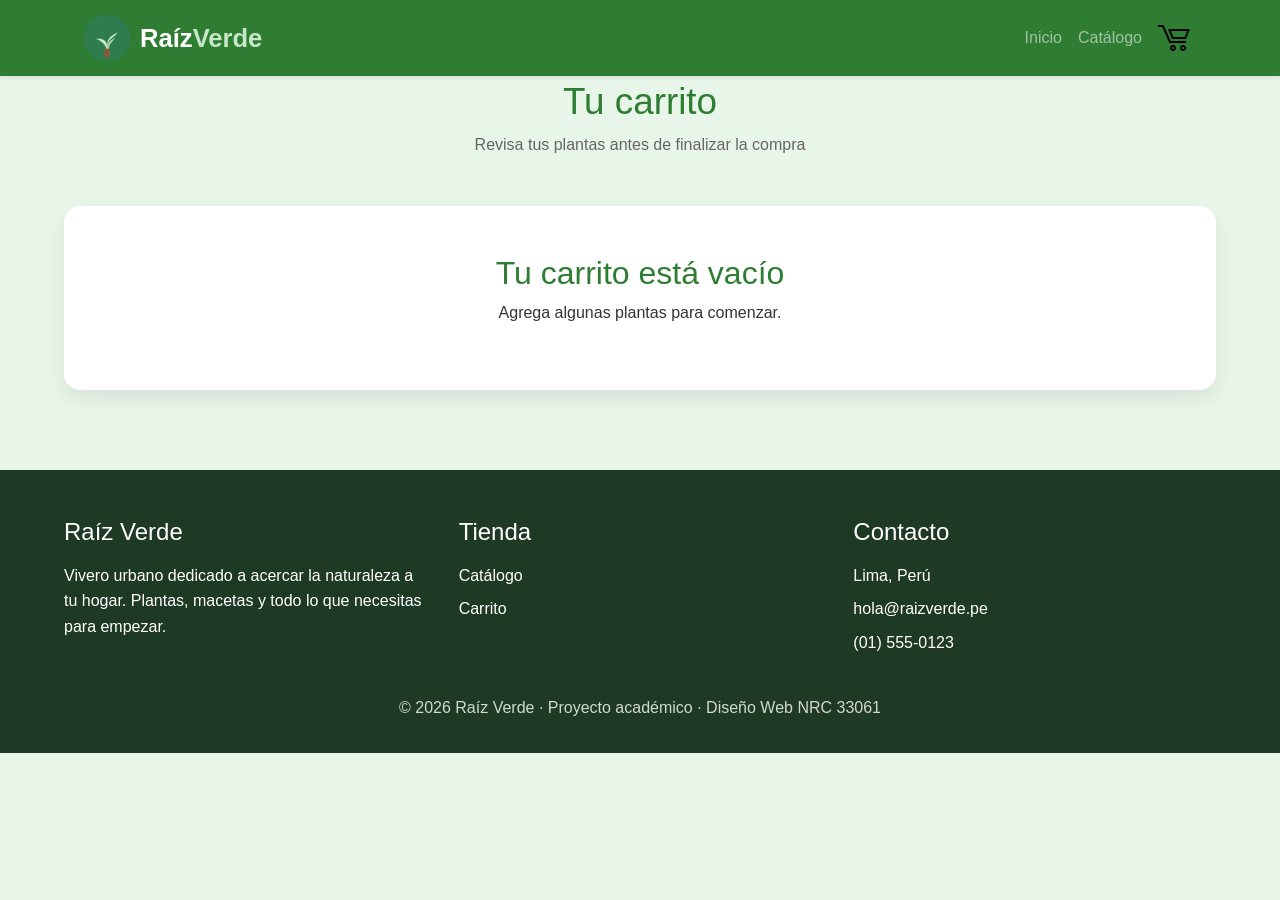
<file: carrito.html>
<!DOCTYPE html>
<html lang="es">
<head>
    <meta charset="UTF-8">
    <meta name="viewport" content="width=device-width, initial-scale=1.0">
    <!-- Bootstrap 5.3.8 (CDN) — va ANTES de nuestro CSS para que el nuestro gane la cascada -->
    <link href="https://cdn.jsdelivr.net/npm/bootstrap@5.3.8/dist/css/bootstrap.min.css" rel="stylesheet">
    <link rel="stylesheet" href="estilos/menu.css">
    <link rel="stylesheet" href="estilos/general.css">
    <link rel="stylesheet" href="estilos/carrito.css">
    <title>Inicio Raiz Verde</title>
</head>
<body>

    <!-- NAVBAR S13 artesanal MIGRADA a Bootstrap (hamburguesa CSS comentada en menu.css). -->
    <header>
      <nav class="navbar navbar-expand-lg navbar-dark bg-success fixed-top shadow-sm">
        <div class="container">

          <a class="navbar-brand marca d-flex align-items-center gap-2" href="index.html">
            <img class="marca-logo" src="img/logo.svg" alt="Logo de Raíz Verde">
            <span class="marca-nombre">Raíz<span>Verde</span></span>
          </a>

          <button class="navbar-toggler" type="button"
                  data-bs-toggle="collapse" data-bs-target="#menuPrincipal"
                  aria-controls="menuPrincipal" aria-expanded="false" aria-label="Abrir menú">
            <span class="navbar-toggler-icon"></span>
          </button>

          <div class="collapse navbar-collapse" id="menuPrincipal">
            <ul class="navbar-nav ms-auto align-items-lg-center">
              <li class="nav-item"><a class="nav-link" href="index.html">Inicio</a></li>
              <li class="nav-item"><a class="nav-link" href="catalogo.html">Catálogo</a></li>
              <li class="nav-item">
                <a class="nav-link carrito-icono active" href="carrito.html" aria-label="Ver carrito">
                  <img src="img/carrito.svg" alt="carrito">
                  <span class="carrito-icono-contador" id="contador-carrito">0</span>
                </a>
              </li>
            </ul>
          </div>

        </div>
      </nav>
    </header>

    <main class="seccion contenedor">
        <h1 class="seccion-titulo">Tu carrito</h1>
        <p class="seccion-texto">Revisa tus plantas antes de finalizar la compra</p>

        <!-- El contenido del carrito se pinta dinámicamente desde carrito-pagina.js -->
        <section id="carrito-contenido"></section>
    </main>

    <!-- PIE -->
    <footer class="pie">
        <div class="pie-contenido">
        <div>
            <h4>Raíz Verde</h4>
            <p>Vivero urbano dedicado a acercar la naturaleza a tu hogar. Plantas, macetas y todo lo que necesitas para empezar.</p>
        </div>
        <div>
            <h4>Tienda</h4>
            <ul>
            <li><a href="catalogo.html">Catálogo</a></li>
            <li><a href="carrito.html">Carrito</a></li>
            </ul>
        </div>
        <div>
            <h4>Contacto</h4>
            <ul>
            <li>Lima, Perú</li>
            <li>hola@raizverde.pe</li>
            <li>(01) 555-0123</li>
            </ul>
        </div>
        </div>
        <p class="pie-copy">© 2026 Raíz Verde · Proyecto académico · Diseño Web NRC 33061</p>
    </footer>

    <!-- Bootstrap bundle (incluye Popper): necesario para el collapse del navbar -->
    <script src="https://cdn.jsdelivr.net/npm/bootstrap@5.3.8/dist/js/bootstrap.bundle.min.js"></script>
    <script src="js/productos.js"></script>
    <script src="js/carrito.js"></script>
    <script src="js/carrito-pagina.js"></script>
</body>
</html>
</file>
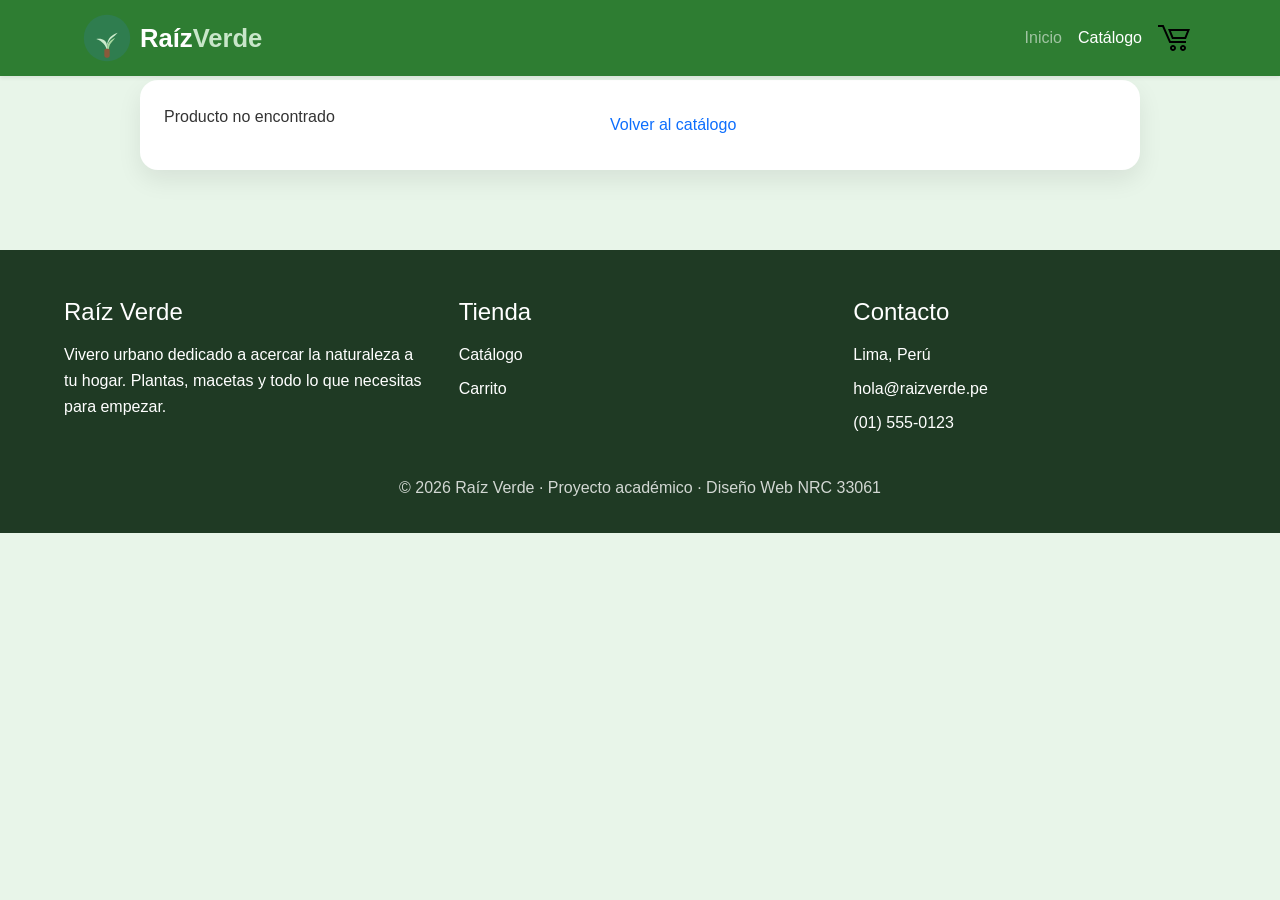
<file: detalle.html>
<!DOCTYPE html>
<html lang="es">
<head>
    <meta charset="UTF-8">
    <meta name="viewport" content="width=device-width, initial-scale=1.0">
    <!-- Bootstrap 5.3.8 (CDN) — va ANTES de nuestro CSS para que el nuestro gane la cascada -->
    <link href="https://cdn.jsdelivr.net/npm/bootstrap@5.3.8/dist/css/bootstrap.min.css" rel="stylesheet">
    <link rel="stylesheet" href="estilos/menu.css">
    <link rel="stylesheet" href="estilos/general.css">
    <link rel="stylesheet" href="estilos/detalle.css">
    <title>Inicio Raiz Verde</title>
</head>
<body>

    <!-- NAVBAR S13 artesanal MIGRADA a Bootstrap (hamburguesa CSS comentada en menu.css). -->
    <header>
      <nav class="navbar navbar-expand-lg navbar-dark bg-success fixed-top shadow-sm">
        <div class="container">

          <a class="navbar-brand marca d-flex align-items-center gap-2" href="index.html">
            <img class="marca-logo" src="img/logo.svg" alt="Logo de Raíz Verde">
            <span class="marca-nombre">Raíz<span>Verde</span></span>
          </a>

          <button class="navbar-toggler" type="button"
                  data-bs-toggle="collapse" data-bs-target="#menuPrincipal"
                  aria-controls="menuPrincipal" aria-expanded="false" aria-label="Abrir menú">
            <span class="navbar-toggler-icon"></span>
          </button>

          <div class="collapse navbar-collapse" id="menuPrincipal">
            <ul class="navbar-nav ms-auto align-items-lg-center">
              <li class="nav-item"><a class="nav-link" href="index.html">Inicio</a></li>
              <li class="nav-item"><a class="nav-link active" href="catalogo.html">Catálogo</a></li>
              <li class="nav-item">
                <a class="nav-link carrito-icono" href="carrito.html" aria-label="Ver carrito">
                  <img src="img/carrito.svg" alt="carrito">
                  <span class="carrito-icono-contador" id="contador-carrito">0</span>
                </a>
              </li>
            </ul>
          </div>

        </div>
      </nav>
    </header>
    <main class="seccion contenedor">
        <!-- Vista de detalle -->
        <article class="detalle-container" id="detalle"></article>
    </main>

    <!-- PIE -->
    <footer class="pie">
        <div class="pie-contenido">
        <div>
            <h4>Raíz Verde</h4>
            <p>Vivero urbano dedicado a acercar la naturaleza a tu hogar. Plantas, macetas y todo lo que necesitas para empezar.</p>
        </div>
        <div>
            <h4>Tienda</h4>
            <ul>
            <li><a href="catalogo.html">Catálogo</a></li>
            <li><a href="carrito.html">Carrito</a></li>
            </ul>
        </div>
        <div>
            <h4>Contacto</h4>
            <ul>
            <li>Lima, Perú</li>
            <li>hola@raizverde.pe</li>
            <li>(01) 555-0123</li>
            </ul>
        </div>
        </div>
        <p class="pie-copy">© 2026 Raíz Verde · Proyecto académico · Diseño Web NRC 33061</p>
    </footer>

    <!-- Bootstrap bundle (incluye Popper): necesario para el collapse del navbar -->
    <script src="https://cdn.jsdelivr.net/npm/bootstrap@5.3.8/dist/js/bootstrap.bundle.min.js"></script>
    <script src="js/productos.js"></script>
    <script src="js/detalle.js"></script>
    <script src="js/catalogo.js"></script>
    <script src="js/carrito.js"></script>

</body>
</html>
</file>
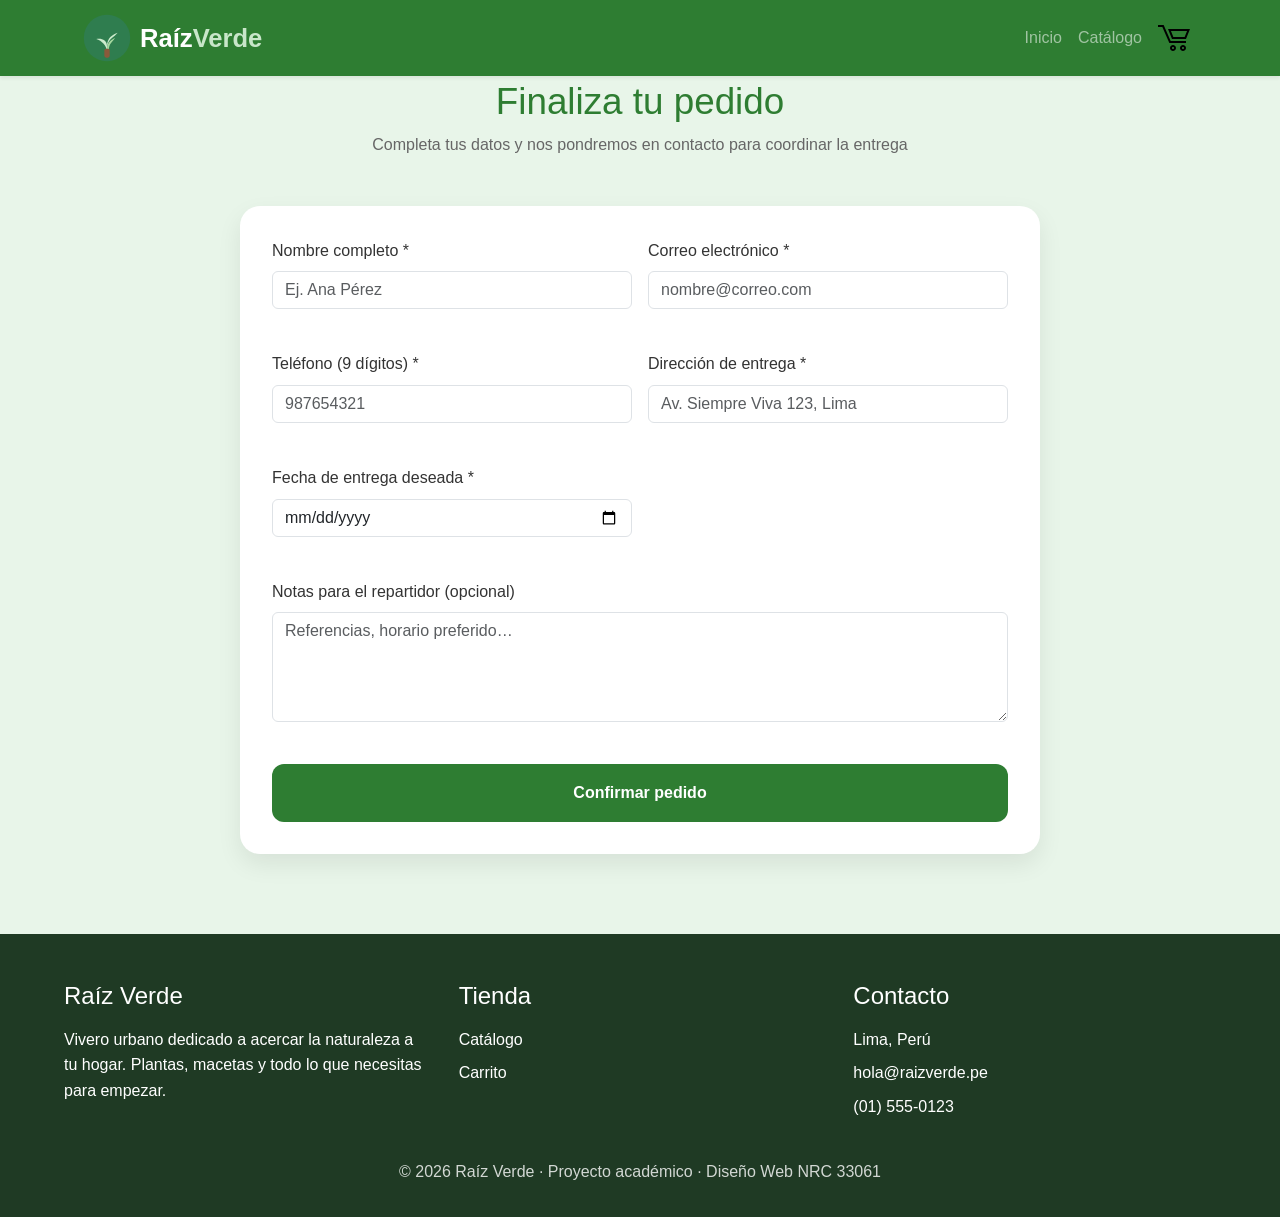
<file: pagos.html>
<!DOCTYPE html>
<html lang="es">

<head>
    <!-- Define codificación de caracteres -->
    <meta charset="UTF-8">

    <!-- Hace la página responsive en móviles -->
    <meta name="viewport" content="width=device-width, initial-scale=1.0">

    <!-- Bootstrap 5.3.8 (CDN) — va ANTES de nuestro CSS para que el nuestro gane la cascada -->
    <link href="https://cdn.jsdelivr.net/npm/bootstrap@5.3.8/dist/css/bootstrap.min.css" rel="stylesheet">

    <!-- Archivos CSS del proyecto -->
    <link rel="stylesheet" href="estilos/menu.css">
    <link rel="stylesheet" href="estilos/general.css">
    <link rel="stylesheet" href="estilos/pagos.css">

    <!-- Título de la pestaña del navegador -->
    <title>Inicio Raiz Verde</title>
</head>

<body>

    <!-- ================= HEADER / NAVEGACIÓN ================= -->
    <!-- NAVBAR S13 artesanal MIGRADA a Bootstrap (hamburguesa CSS comentada en menu.css). -->
    <header>
        <nav class="navbar navbar-expand-lg navbar-dark bg-success fixed-top shadow-sm">
            <div class="container">

                <!-- LOGO + NOMBRE DEL SITIO -->
                <a class="navbar-brand marca d-flex align-items-center gap-2" href="index.html">
                    <img class="marca-logo" src="img/logo.svg" alt="Logo de Raíz Verde">
                    <span class="marca-nombre">Raíz<span>Verde</span></span>
                </a>

                <!-- BOTÓN TOGGLER (reemplaza al hamburguesa artesanal) -->
                <button class="navbar-toggler" type="button"
                        data-bs-toggle="collapse" data-bs-target="#menuPrincipal"
                        aria-controls="menuPrincipal" aria-expanded="false" aria-label="Abrir menú">
                    <span class="navbar-toggler-icon"></span>
                </button>

                <!-- MENÚ COLAPSABLE -->
                <div class="collapse navbar-collapse" id="menuPrincipal">
                    <ul class="navbar-nav ms-auto align-items-lg-center">
                        <li class="nav-item"><a class="nav-link" href="index.html">Inicio</a></li>
                        <li class="nav-item"><a class="nav-link" href="catalogo.html">Catálogo</a></li>
                        <li class="nav-item">
                            <a class="nav-link carrito-icono active" href="carrito.html" aria-label="Ver carrito">
                                <img src="img/carrito.svg" alt="carrito">
                                <span class="carrito-icono-contador" id="contador-carrito">0</span>
                            </a>
                        </li>
                    </ul>
                </div>

            </div>
        </nav>
    </header>

    <!-- ================= CONTENIDO PRINCIPAL ================= -->
    <main class="seccion contenedor">

        <!-- TÍTULO DE LA PÁGINA -->
        <h1 class="seccion-titulo">Finaliza tu pedido</h1>

        <!-- DESCRIPCIÓN -->
        <p class="seccion-texto">
            Completa tus datos y nos pondremos en contacto para coordinar la entrega
        </p>

        <!-- CARD DEL FORMULARIO -->
        <div class="form-card">

            <!-- mensajes de error o éxito dinámicos -->
            <div id="aviso"></div>

            <!-- FORMULARIO DE CHECKOUT — MIGRADO al grid de Bootstrap (row g-3).
                 Cada campo es una columna; nombre/email/teléfono/dirección/fecha
                 van lado a lado desde tablet (col-md-6); notas y botón a lo ancho.
                 Se conservan id/name y los <span class="campo-error"> para que la
                 validación de js/pagos.js siga funcionando sin cambios. -->
            <!-- novalidate desactiva validación del navegador para usar JS -->
            <form id="form-checkout" class="row g-3" novalidate>

                <!-- NOMBRE -->
                <div class="col-12 col-md-6">
                    <label for="nombre" class="form-label">Nombre completo *</label>
                    <input type="text" id="nombre" name="nombre" class="form-control" placeholder="Ej. Ana Pérez">
                    <span class="campo-error"></span>
                </div>

                <!-- EMAIL -->
                <div class="col-12 col-md-6">
                    <label for="email" class="form-label">Correo electrónico *</label>
                    <input type="email" id="email" name="email" class="form-control" placeholder="nombre@correo.com">
                    <span class="campo-error"></span>
                </div>

                <!-- TELÉFONO -->
                <div class="col-12 col-md-6">
                    <label for="telefono" class="form-label">Teléfono (9 dígitos) *</label>
                    <input type="tel" id="telefono" name="telefono" class="form-control" placeholder="987654321">
                    <span class="campo-error"></span>
                </div>

                <!-- DIRECCIÓN -->
                <div class="col-12 col-md-6">
                    <label for="direccion" class="form-label">Dirección de entrega *</label>
                    <input type="text" id="direccion" name="direccion" class="form-control" placeholder="Av. Siempre Viva 123, Lima">
                    <span class="campo-error"></span>
                </div>

                <!-- FECHA -->
                <div class="col-12 col-md-6">
                    <label for="fecha" class="form-label">Fecha de entrega deseada *</label>
                    <input type="date" id="fecha" name="fecha" class="form-control">
                    <span class="campo-error"></span>
                </div>

                <!-- NOTAS OPCIONALES (a lo ancho) -->
                <div class="col-12">
                    <label for="notas" class="form-label">Notas para el repartidor (opcional)</label>
                    <textarea id="notas" name="notas" class="form-control" rows="4"
                        placeholder="Referencias, horario preferido…"></textarea>
                    <span class="campo-error"></span>
                </div>

                <!-- BOTÓN FINAL (a lo ancho) -->
                <div class="col-12">
                    <button type="submit" class="btn-confirmar">
                        Confirmar pedido
                    </button>
                </div>

            </form>
        </div>
    </main>

    <!-- ================= FOOTER ================= -->
    <footer class="pie">

        <div class="pie-contenido">

            <!-- INFO DE LA TIENDA -->
            <div>
                <h4>Raíz Verde</h4>
                <p>
                    Vivero urbano dedicado a acercar la naturaleza a tu hogar.
                    Plantas, macetas y todo lo que necesitas para empezar.
                </p>
            </div>

            <!-- LINKS -->
            <div>
                <h4>Tienda</h4>
                <ul>
                    <li><a href="catalogo.html">Catálogo</a></li>
                    <li><a href="carrito.html">Carrito</a></li>
                </ul>
            </div>

            <!-- CONTACTO -->
            <div>
                <h4>Contacto</h4>
                <ul>
                    <li>Lima, Perú</li>
                    <li>hola@raizverde.pe</li>
                    <li>(01) 555-0123</li>
                </ul>
            </div>

        </div>

        <!-- COPYRIGHT -->
        <p class="pie-copy">
            © 2026 Raíz Verde · Proyecto académico · Diseño Web NRC 33061
        </p>

    </footer>

    <!-- ================= SCRIPTS ================= -->

    <!-- Bootstrap bundle (incluye Popper): necesario para el collapse del navbar -->
    <script src="https://cdn.jsdelivr.net/npm/bootstrap@5.3.8/dist/js/bootstrap.bundle.min.js"></script>

    <!-- carrito global -->
    <script src="js/carrito.js"></script>

    <!-- validación del formulario de pago -->
    <script src="js/pagos.js"></script>

</body>
</html>
</file>
<file: estilos/general.css>
/*-----VARIABLES ----*/ 
/* Aquí se definen variables globales CSS (colores y sombras reutilizables) */
:root{
    --verde-principal:#2e7d32;   /* Verde principal del diseño */
    --verde-secundario:#4caf50;  /* Verde secundario */
    --verde-claro:#e8f5e9;       /* Verde muy claro para fondos suaves */
    --texto:#333;                /* Color principal del texto (gris oscuro) */
    --blanco:#fff;               /* Color blanco */
    --sombra:0 8px 20px rgba(0,0,0,.1); /* Sombra suave para tarjetas o cajas */
}


/*------GENERAL-----*/
/* Reset general: elimina estilos por defecto del navegador */
*{
    margin:0;              /* Quita márgenes por defecto */
    padding:0;             /* Quita padding por defecto */
    box-sizing:border-box; /* Hace que el padding y border no aumenten el tamaño del elemento */
}

body{
    font-family:'Segoe UI',sans-serif; /* Fuente principal del sitio */
    background:var(--verde-claro);      /* Color de fondo usando variable */
    color:var(--texto);                 /* Color del texto principal */
    line-height:1.6;                    /* Espaciado entre líneas para mejor lectura */
}

a{
    text-decoration:none; /* Quita el subrayado de los enlaces */
}

img{
    max-width:100%;  /* Evita que las imágenes se salgan del contenedor */
    display:block;   /* Elimina espacios extra debajo de imágenes */
}

.contenedor{
    width:90%;          /* Ocupa el 90% del ancho de la pantalla */
    max-width:1200px;   /* Pero no crece más de 1200px */
    margin:auto;        /* Centra el contenedor horizontalmente */
}

.seccion{
    padding:80px 0; /* Espaciado arriba y abajo de cada sección */
}

.seccion-titulo{
    text-align:center;        /* Centra el título */
    font-size:2.3rem;         /* Tamaño grande del título */
    color:var(--verde-principal); /* Color verde principal */
}

.seccion-texto{
    text-align:center; /* Centra el texto descriptivo */
    margin-bottom:3rem; /* Espacio debajo del texto */
    color:#666;        /* Gris medio para texto secundario */
}
</file>
<file: estilos/carrito.css>
/*---- Carrito-Productos ----*/
/* Layout general del carrito (productos + resumen) */
.carrito-layout{
    display:grid; /* usa grid */
    grid-template-columns:2fr 1fr; /* productos 2 partes, resumen 1 parte */
    gap:2rem;
    align-items:start;
}

/* Lista de productos del carrito */
.carrito-productos{
    display:flex;
    flex-direction:column; /* uno debajo del otro */
    gap:1rem;
}

/* Cada producto del carrito */
.carrito-item{
    background:white;
    border-radius:16px;
    padding:1rem;

    display:grid;
    grid-template-columns:100px 1fr auto auto auto; 
    /* imagen | info | cantidad | subtotal | eliminar */

    gap:1rem;
    align-items:center;

    box-shadow:0 8px 20px rgba(0,0,0,.08); /* sombra tipo tarjeta */
}

/* Imagen del producto */
.carrito-img{
    width:100px;
    height:100px;
    object-fit:cover; /* recorta sin deformar */
    border-radius:12px;
}

/* Información del producto */
.carrito-info h3{
    font-size:1.1rem;
    margin-bottom:.3rem;
}

.carrito-info p{
    color:var(--verde-principal);
    font-weight:bold;
}

/* Controles de cantidad (+ y -) */
.carrito-cantidad{
    display:flex;
    align-items:center;
    gap:.6rem;
}

/* Botones de cantidad */
.carrito-cantidad button{
    width:35px;
    height:35px;

    border:none;
    border-radius:8px;

    background:var(--verde-claro);
    color:var(--verde-principal);

    font-size:1.1rem;
    font-weight:bold;

    cursor:pointer;
}

/* Hover botones cantidad */
.carrito-cantidad button:hover{
    background:#d7eed8;
}

/* Subtotal del producto */
.carrito-subtotal{
    font-weight:bold;
    color:var(--verde-principal);
}

/* Botón eliminar producto */
.btn-eliminar{
    border:none;
    background:#ffebee;
    color:#c62828;

    padding:.7rem 1rem;
    border-radius:10px;

    cursor:pointer;
}

/* Hover eliminar */
.btn-eliminar:hover{
    background:#ffcdd2;
}

/*---- RESUMEN ----*/
/* Panel lateral con total y compra */
.carrito-resumen{
    background:white;
    padding:1.5rem;
    border-radius:16px;

    box-shadow:0 8px 20px rgba(0,0,0,.08);

    position:sticky; /* se queda fijo al hacer scroll */
    top:100px;
}

/* Título del resumen */
.carrito-resumen h2{
    margin-bottom:1rem;
    color:var(--verde-principal);
}

/* Filas de resumen (subtotal, total, etc.) */
.carrito-resumen p{
    display:flex;
    justify-content:space-between; /* separa texto y valor */
    margin-bottom:1rem;
}

/* Botón comprar */
.btn-comprar{
    width:100%;
    border:none;

    background:var(--verde-principal);
    color:white;

    padding:14px;
    border-radius:10px;

    font-weight:600;
    cursor:pointer;

    margin-top:1rem;
}

/* Hover comprar */
.btn-comprar:hover{
    background:#1b5e20;
}

/* Botón vaciar carrito */
#vaciar-carrito{
    width:100%;
    border:none;

    background:#f3f4f6;
    color:#333;

    padding:14px;
    border-radius:10px;

    font-weight:600;
    cursor:pointer;

    margin-top:.8rem;
}

/* Hover vaciar */
#vaciar-carrito:hover{
    background:#e5e7eb;
}

/*---- CARRITO VACÍO ----*/
/* Cuando no hay productos */
.carrito-vacio{
    background:white;
    padding:3rem;
    text-align:center;

    border-radius:16px;
    box-shadow:0 8px 20px rgba(0,0,0,.08);
}

.carrito-vacio h2{
    color:var(--verde-principal);
    margin-bottom:.5rem;
}

/*---- RESPONSIVE ----*/
/* Adaptación a móviles */
@media(max-width:900px){

    .carrito-layout{
        grid-template-columns:1fr; /* todo en una columna */
    }

    .carrito-item{
        grid-template-columns:1fr; /* tarjeta vertical */
        text-align:center;
    }

    .carrito-img{
        margin:auto;
    }

    .carrito-cantidad{
        justify-content:center;
    }

    .carrito-resumen{
        position:static; /* deja de ser sticky en móvil */
    }
}
</file>
<file: estilos/detalle.css>
/*---- DETALLE DE PRODUCTO (COMPACTO) ----*/
/* Contenedor principal del producto */
.detalle-container{
    display: grid; /* divide en dos columnas */
    grid-template-columns: 0.9fr 1.1fr; 
    /* imagen un poco más pequeña, info más grande */

    gap: 2rem;
    align-items: center;

    background: white;
    padding: 1.5rem;
    border-radius: 18px;

    box-shadow: 0 10px 25px rgba(0,0,0,.08);

    max-width: 1000px; /* limita ancho tipo tarjeta centrada */
    margin: 0 auto;
}

/*---- IMAGEN (IZQUIERDA) ----*/
/* Contenedor de imagen del producto */
.detalle-media{
    width: 100%;
    border-radius: 16px;
    overflow: hidden; /* evita que la imagen se salga */
}

/* Imagen del producto */
.detalle-media img{
    width: 100%;
    height: 380px;
    object-fit: cover; /* mantiene proporción sin deformar */

    transition: transform .3s ease;
}

/* Zoom al pasar mouse */
.detalle-media:hover img{
    transform: scale(1.05);
}

/*---- INFO (DERECHA) ----*/
/* Contenedor de información */
.detalle-info{
    display: flex;
    flex-direction: column; /* todo en columna */
    gap: .8rem;
}

/* Botón de volver */
.detalle-volver{
    color: var(--verde-principal);
    font-weight: 600;
    text-decoration: none;

    font-size: .95rem;
    transition: .3s;
}

/* Hover volver */
.detalle-volver:hover{
    color: #1b5e20;
    transform: translateX(-3px);
}

/* Etiqueta de categoría */
.detalle-categoria{
    display: inline-block;

    width: fit-content;

    background: var(--verde-claro);
    color: var(--verde-principal);

    padding: 5px 10px;
    border-radius: 50px;

    font-size: .8rem;
    font-weight: 600;
}

/* Nombre del producto */
.detalle-nombre{
    font-size: 1.8rem;
    font-weight: 700;
    color: var(--texto);
    line-height: 1.2;
}

/* Precio del producto */
.detalle-precio{
    font-size: 1.6rem;
    font-weight: bold;
    color: var(--verde-principal);
}

/* Descripción del producto */
.detalle-desc{
    font-size: .95rem;
    color: #555;
    line-height: 1.6;
}

/*---- BOTONES GENERALES ----*/
/* Estilo base de botones */
.btn{
    display: inline-block;
    padding: 12px 16px;

    border-radius: 10px;
    font-weight: 600;

    cursor: pointer;
    border: none;

    transition: .3s;
}

/* Botón principal (agregar al carrito) */
.btn--primario{
    background: var(--verde-principal);
    color: white;
}

/* Hover botón principal */
.btn--primario:hover{
    background: #1b5e20;
    transform: translateY(-2px);
}

/* Botón que ocupa todo el ancho */
.btn--bloque{
    width: 100%;
}

/*---- RESPONSIVE ----*/
/* Adaptación a móviles */
@media (max-width: 900px){

    .detalle-container{
        grid-template-columns: 1fr; /* pasa a una sola columna */
        text-align: center;
    }

    .detalle-media img{
        height: 300px;
    }

    .detalle-info{
        align-items: center; /* centra contenido */
    }
}
</file>
<file: estilos/pagos.css>
/*---- TARJETA PAGOS ---*/
/* Contenedor principal del formulario de pago */
.form-card{
    max-width:800px;   /* limita el ancho para que no sea muy grande */
    margin:0 auto;     /* centra en pantalla */

    background:white;
    padding:2rem;
    border-radius:20px;

    box-shadow:0 10px 25px rgba(0,0,0,.08); /* efecto tarjeta */
}

/*---- CAMPOS ---*/
/* ──────────────────────────────────────────────────────────────────────────
   ESTRUCTURA DE CAMPO S13 (.campo + estilos de input) — MIGRADA a Bootstrap (S14).
   Antes: cada campo era un <div class="campo"> en flex-column con input propio.
   Ahora: columnas del grid (col-12 / col-md-6) con .form-label y .form-control,
   que aportan el espaciado, el borde y el resplandor azul de foco de Bootstrap.
   Se conservan abajo (.campo-error, input.error, input.correcto) los estados de
   validación porque js/pagos.js los sigue usando. Bloque comentado para el veredicto.

.campo{
    display:flex;
    flex-direction:column;
    margin-bottom:1.3rem;
}

.campo label{
    font-weight:600;
    color:var(--verde-principal);
    margin-bottom:.5rem;
}

.campo input,
.campo textarea{
    width:100%;
    padding:14px 16px;
    border:2px solid #e5e7eb;
    border-radius:12px;
    font-size:1rem;
    font-family:inherit;
    background:white;
    outline:none;
    transition:all .25s ease;
}

.campo textarea{
    min-height:120px;
    resize:vertical;
}

.campo input:focus,
.campo textarea:focus{
    border-color:var(--verde-secundario);
    box-shadow:0 0 0 4px rgba(76,175,80,.15);
}
   ────────────────────────────────────────────────────────────────────────── */

/*---- MENSAJES DE ERROR ---*/
/* Texto de error debajo de cada campo */
.campo-error{
    display:block;
    min-height:20px;

    margin-top:6px;

    color:#dc2626;
    font-size:.85rem;
    font-weight:500;
}

/*---- ESTADOS DE VALIDACIÓN ---*/
/* Campo con error */
input.error,
textarea.error{
    border-color:#dc2626;
    background:#fef2f2;
}

/* Campo correcto */
input.correcto,
textarea.correcto{
    border-color:#16a34a;
    background:#f0fdf4;
}

/*---- MENSAJES GENERALES ---*/
/* Mensaje global de error */
.aviso-error{
    background:#fee2e2;
    color:#991b1b;

    padding:1rem;
    margin-bottom:1.5rem;

    border-radius:12px;
    border-left:5px solid #dc2626;

    font-weight:600;
}

/* Mensaje de éxito */
.aviso-exito{
    background:#dcfce7;
    color:#166534;

    padding:1rem;
    margin-bottom:1.5rem;

    border-radius:12px;
    border-left:5px solid #16a34a;

    font-weight:600;
}

/*---- BOTÓN CONFIRMAR ---*/
/* Botón final de pago */
.btn-confirmar{
    width:100%;

    border:none;

    background:var(--verde-principal);
    color:white;

    padding:16px;

    border-radius:12px;

    font-size:1rem;
    font-weight:600;

    cursor:pointer;

    transition:.3s ease;
}

/* Hover del botón */
.btn-confirmar:hover{
    background:#1b5e20;
    transform:translateY(-2px);
}

/* Click del botón */
.btn-confirmar:active{
    transform:translateY(0);
}

/*---- RESPONSIVE ---*/
/* Adaptación móvil */
@media(max-width:768px){

    .form-card{
        padding:1.5rem;
    }

    .seccion-titulo{
        font-size:2rem;
    }
}
</file>
<file: estilos/menu.css>
/*----Navegacion----*/
/* ──────────────────────────────────────────────────────────────────────────
   MIGRADO A BOOTSTRAP (S14): el navbar ahora usa la clase .navbar de Bootstrap.
   El bloque artesanal de abajo se COMENTA (no se borra) porque comparte el
   nombre de clase ".navbar" y, al cargar DESPUÉS que Bootstrap, pisaba su layout
   (position:fixed propio, height:80px, padding y flex). La versión S13 vive en
   el historial git (ramas main / grupoffase2).

.navbar{
  width:100%;
  height:80px;
  display:flex;
  justify-content:space-between;
  align-items:center;
  padding:0 3rem;
  position:fixed;
  top:0;
  left:0;
  z-index:1000;
  background:rgba(46,125,50,.95);
  backdrop-filter:blur(10px);
  box-shadow:0 5px 20px rgba(0,0,0,.15);
  transition:all .3s ease;
}

.navbar.scrolled{
  height:70px;
  background:#1b5e20;
}
   ────────────────────────────────────────────────────────────────────────── */

/* Mantiene el VERDE de marca de Raíz Verde sobre el navbar de Bootstrap
   (Bootstrap pintaría bg-success en #198754; aquí forzamos nuestro #2e7d32). */
.navbar.bg-success{
  background-color:#2e7d32 !important;
}

/*---- MARCA ----*/
/* Logo + nombre del sitio */
.marca{
  display:flex;
  align-items:center;
  gap:.8rem;            /* Espacio entre logo y texto */
  text-decoration:none; /* Quita subrayado */
}

.marca-logo{
  width:50px;
  height:50px;
  transition:.4s ease;  /* Animación suave */
}

/* Animación cuando pasas el mouse sobre la marca */
.marca:hover .marca-logo{
  transform:rotate(-8deg) scale(1.1); /* Gira y crece */
}

.marca-nombre{
  color:white;
  font-size:1.6rem;
  font-weight:700;
}

.marca-nombre span{
  color:#c8e6c9; /* Parte del nombre con color diferente */
}

/*---- LINKS ----*/
/* Lista de navegación */
.nav-links{
  display:flex;
  gap:2rem;          /* Espacio entre links */
  list-style:none;   /* Quita viñetas */
}

.nav-links a{
  position:relative; /* Necesario para la línea animada */

  color:white;
  font-size:1rem;
  font-weight:500;

  transition:.3s;
}

/* Hover de los links */
.nav-links a:hover{
  color:#dcedc8; /* Cambia color al pasar mouse */
}

/* Línea animada debajo del link */
.nav-links a::after{
  content:'';
  position:absolute;

  left:0;
  bottom:-6px;

  width:0;       /* Empieza invisible */
  height:3px;

  background:#c8e6c9;
  border-radius:10px;

  transition:.3s;
}

/* Al hacer hover se expande la línea */
.nav-links a:hover::after{
  width:100%;
}

/* Contenedor de acciones (carrito, botones, etc.) */
.acciones-nav{
  display:flex;
  align-items:center;
  gap:1rem;
}

/*---- CARRITO ----*/
/* Estilo del contenedor del carrito */
.nav-carrito{
  list-style:none;
  background-color:#dbfadd;
  padding:5px;
  border-radius:5px;
  margin:0;
}

/* Icono del carrito */
.carrito-icono{
  position:relative;
  display:flex;
  align-items:center;
  justify-content:center;
}

.carrito-icono img{
  width:32px;
  transition:.3s ease;
}

/* Efecto hover del carrito */
.carrito-icono:hover img{
  transform:scale(1.15);
}

/* Contador de productos en el carrito */
.carrito-icono-contador{
  position:absolute;
  top:-8px;
  right:-10px;

  min-width:22px;
  height:22px;

  display:flex;
  align-items:center;
  justify-content:center;

  background:#ef4444;
  color:white;

  font-size:.75rem;
  font-weight:bold;

  border-radius:50%;
  border:2px solid white;

  opacity:0;           /* Oculto por defecto */
  transform:scale(0.8);
  transition:.2s;
}

/* Cuando hay productos, se muestra */
.carrito-icono-contador.show{
  opacity:1;
  transform:scale(1);
}

/* ──────────────────────────────────────────────────────────────────────────
   MENÚ HAMBURGUESA S13 — JUBILADO (S14)
   Reemplazado por el componente navbar de Bootstrap (navbar-toggler + collapse):
   accesible por teclado y sin JS propio (se retiró js/Menu hamburguesa.js).
   Se COMENTA (no se borra) para la comparación del veredicto del Paso 6.
   Líneas del sistema hamburguesa comentadas aquí: ~45 (botón + ícono SVG +
   animación a "X" + dropdown móvil de .nav-links).

   .hamburger{ display:none; background:none; border:none; cursor:pointer; }

   .hb-top,
   .hb-middle,
   .hb-bottom{ stroke:white; stroke-width:2.5; stroke-linecap:round;
               transition:all .3s ease; transform-origin:center; }

   .hamburger.active .hb-top{ transform:translateY(6px) rotate(45deg); }
   .hamburger.active .hb-middle{ opacity:0; }
   .hamburger.active .hb-bottom{ transform:translateY(-6px) rotate(-45deg); }

   @media(max-width:768px){
     .navbar{ padding:0 1.5rem; }
     .hamburger{ display:block; }
     .nav-links{ position:absolute; top:80px; left:0; width:100%; background:#2e7d32;
                 flex-direction:column; align-items:center; max-height:0;
                 overflow:hidden; transition:max-height .4s ease; }
     .nav-links.active{ max-height:300px; }
     .nav-links li{ padding:1rem 0; }
   }
   ────────────────────────────────────────────────────────────────────────── */

/*---- FOOTER ----*/
/* Pie de página */
.pie{
  background:#1f3a24;
  color:white;
  padding:3rem 0 1rem;
}

.pie-contenido{
  width:90%;
  max-width:1200px;
  margin:auto;

  display:grid;
  grid-template-columns:repeat(auto-fit,minmax(250px,1fr));
  gap:2rem;
}

.pie h4{
  margin-bottom:1rem;
}

.pie ul{
  list-style:none;
  /* Reset del padding-left:2rem que Bootstrap (Reboot) aplica a todo <ul>:
     sin esto, las listas del footer aparecían sangradas. (choque resuelto) */
  padding-left:0;
  margin-bottom:0;
}

.pie li{
  margin-bottom:.5rem;
}

.pie a{
  color:white;
}

.pie-copy{
  text-align:center;
  margin-top:2rem;
  opacity:.8;
}

/*---- RESPONSIVE EXTRA (HERO) ----*/
/* Ajustes para sección principal en móvil */
@media(max-width:768px){

  .hero-contenido{
    flex-direction:column;
    text-align:center;
  }

  .hero-texto h1{
    font-size:2.5rem;
  }

  .hero-botones{
    justify-content:center;
  }

  .hero-hoja{
    width:260px;
  }
}
</file>
